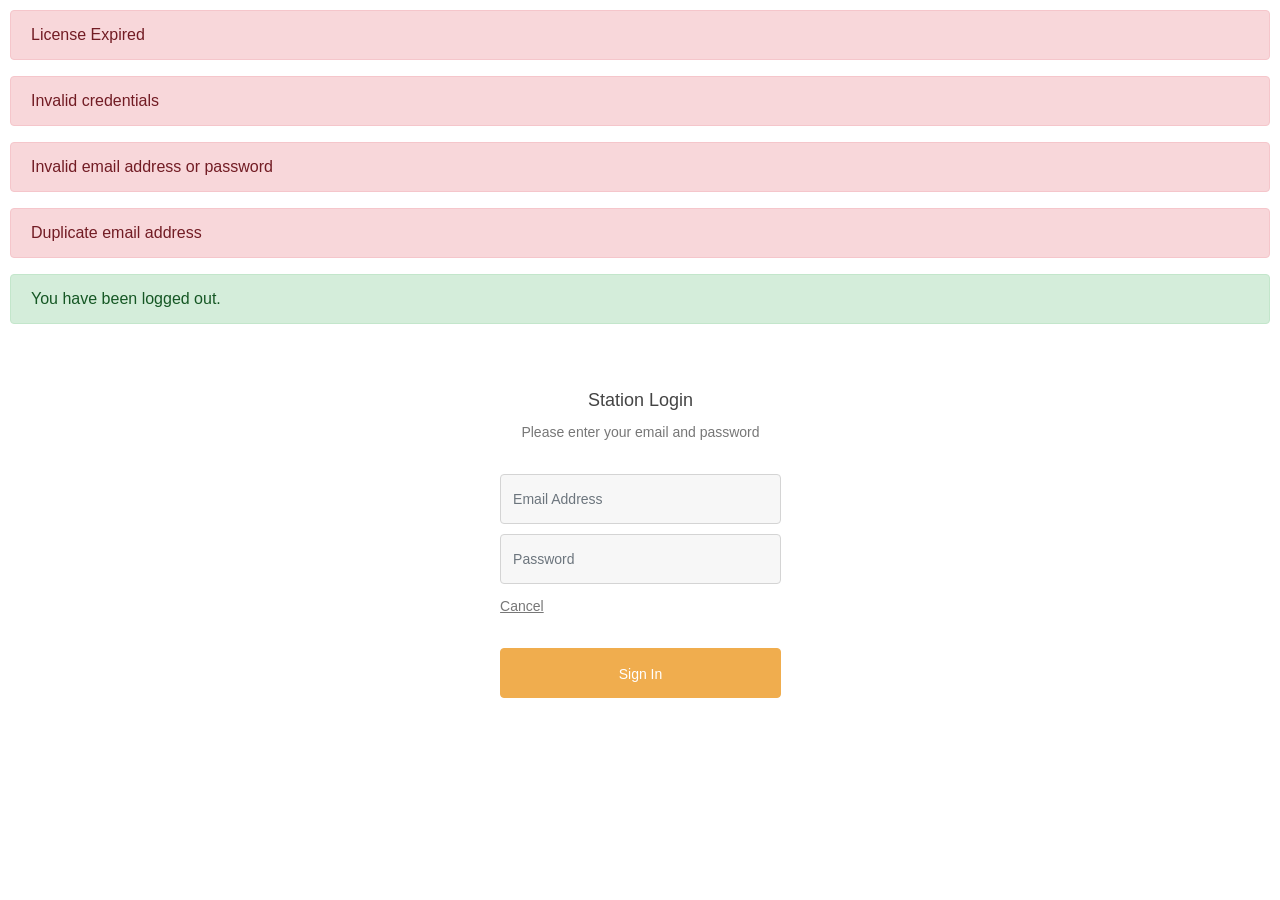
<file: productlcenseMavenSpringBoot/src/main/resources/templates/login.html>
<!DOCTYPE html>
<html xmlns="http://www.w3.org/1999/xhtml" xmlns:th="http://www.thymeleaf.org"
      xmlns:sec="http://www.thymeleaf.org/thymeleaf-extras-springsecurity3">
    <head>
        <link href="//maxcdn.bootstrapcdn.com/bootstrap/4.1.1/css/bootstrap.min.css" rel="stylesheet" id="bootstrap-css">
            <script src="//maxcdn.bootstrapcdn.com/bootstrap/4.1.1/js/bootstrap.min.js"></script>
            <script src="//cdnjs.cloudflare.com/ajax/libs/jquery/3.2.1/jquery.min.js"></script>
            <title>Logon</title>

            <style>
                body#LoginForm
                {
                    background-color: white;
                    background-repeat:no-repeat;
                    background-position:center;
                    background-size:cover;
                    padding:10px;
                }

                .form-heading {
                    color:#fff;
                    font-size:23px;
                }
                .panel h2{
                    color:#444444;
                    font-size:18px;
                    margin:0 0 8px 0;
                }
                .panel p {
                    color:#777777;
                    font-size:14px;
                    margin-bottom:30px;
                    line-height:24px;
                }
                .login-form .form-control {
                    background: #f7f7f7 none repeat scroll 0 0;
                    border: 1px solid #d4d4d4;
                    border-radius: 4px;
                    font-size: 14px;
                    height: 50px;
                    line-height: 50px;
                }
                .main-div {
                    background: #ffffff none repeat scroll 0 0;
                    border-radius: 2px;
                    margin: 10px auto 30px;
                    max-width: 38%;
                    padding: 50px 70px 70px 71px;
                }

                .login-form .form-group {
                    margin-bottom:10px;
                }
                .login-form{
                    text-align:center;
                }
                .forgot a {
                    color: #777777;
                    font-size: 14px;
                    text-decoration: underline;
                }
                .login-form  .btn.btn-primary {
                    background: #f0ad4e none repeat scroll 0 0;
                    border-color: #f0ad4e;
                    color: #ffffff;
                    font-size: 14px;
                    width: 100%;
                    height: 50px;
                    line-height: 50px;
                    padding: 0;
                }
                .forgot {
                    text-align: left;
                    margin-bottom:30px;
                }
                .botto-text {
                    color: #ffffff;
                    font-size: 14px;
                    margin: auto;
                }
                .login-form .btn.btn-primary.reset {
                    background: #ff9900 none repeat scroll 0 0;
                }
                .back {
                    text-align: left;
                    margin-top:10px;
                }
                .back a {
                    color: #444444;
                    font-size: 13px;
                    text-decoration: none;
                }





            </style>      



    </head>


    <body id="LoginForm">

      
        <div class="alert alert-danger" th:if="${session.AccountExpiredException}">License Expired</div>
        <div class="alert alert-danger" th:if="${session.AuthenticationCredentialsNotFoundException}">Invalid
            credentials</div>
        <div class="alert alert-danger" th:if="${session.BadCredentialsException}">Invalid
            email address or password</div>
        <div class="alert alert-danger" th:if="${session.UsernameNotFoundException}">Duplicate 
            email address</div>


        <div class="alert alert-success" th:if="${param.logout}">
            You have been logged out.
        </div>
        <div class="container">

            <div class="login-form">
                <div class="main-div">
                    <div class="panel">
                        <h2>Station Login</h2>
                        <p>Please enter your email and password</p>
                    </div>
                    <form th:action="@{/login}" method="post">

                        <div class="form-group">


                            <input type="email" name="username" class="form-control" id="inputEmail" placeholder="Email Address">

                        </div>

                        <div class="form-group">

                            <input type="password" name="password" class="form-control" id="inputPassword" placeholder="Password">

                        </div>
                        <div class="forgot">
                            <a href="index.html">Cancel</a>
                        </div>

                        <input class="btn btn-primary" type="submit" value="Sign In"/>
                    </form>
                </div>

            </div></div></div>


    </body>





</html>
</file>
